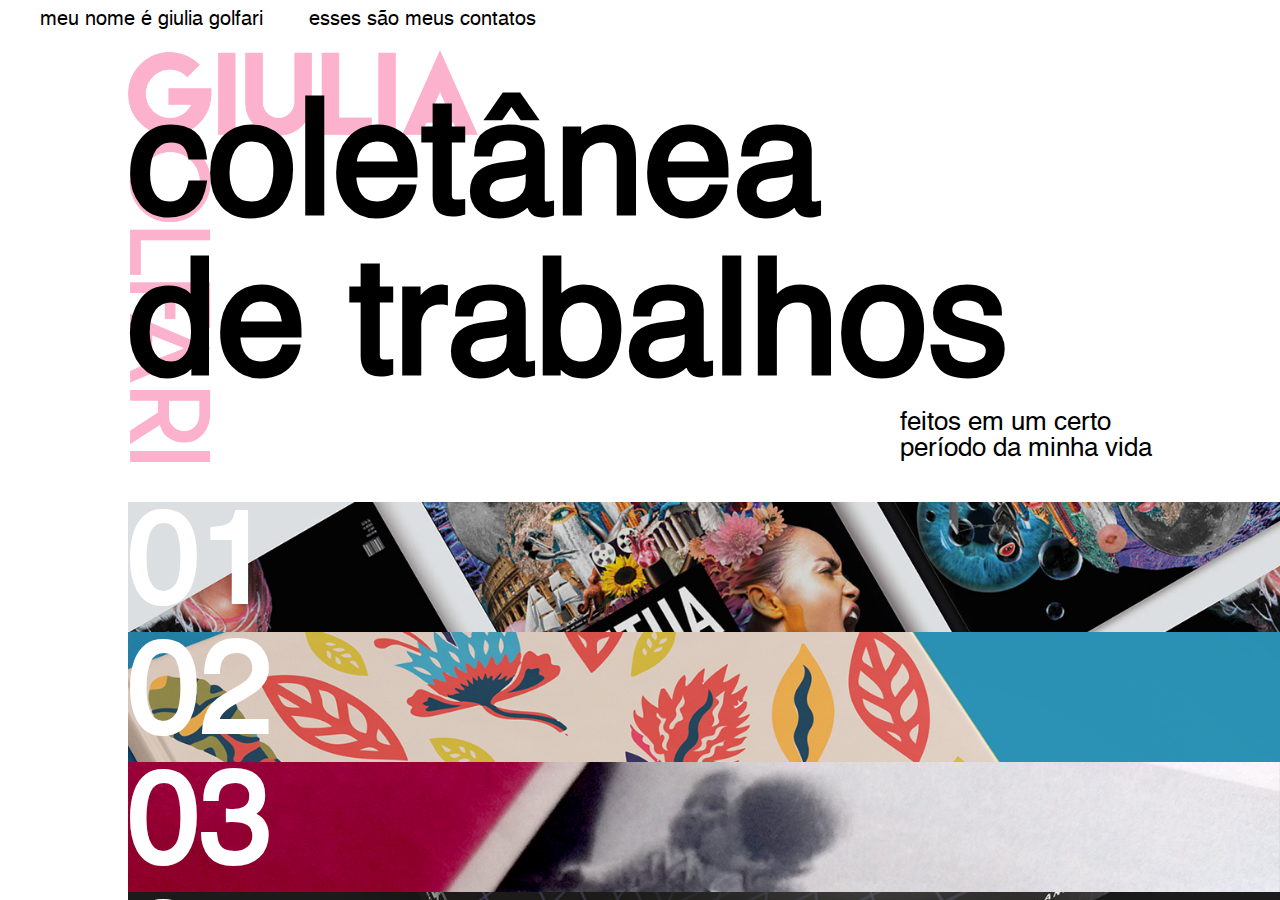
<file: index.html>
<!DOCTYPE html>
<html>
	<head>
		<meta charset="UTF-8">
		<meta name="viewport" content="width=device-width, initial-scale=1">
		<title>Giulia Golfari</title>
		<link rel="stylesheet" type="text/css" href="./CSS/index.css">
		<link rel="icon" href="./Media/Images/Icon/icon.png">
		<script src="./JS/index.js"></script>
	</head>
	<body>
		<div id="menuBurger">
			
		</div>
		<div id="menuBar">
			<div id="menuBarHolder">
				<span class="menuBarName" id="menuBarName"><span class="hideInMobile">meu nome é </span>giulia golfari</span>
				<span class="menuBarContact" id="menuBarContact"><span class="hideInMobile">esses são </span>meus contatos</span>
			</div>
		</div>
		<div id="main">
			<div id="leftBar">
				<div id="leftBarHolder">
					<div id="coletaneaHolder">
						<span class="coletaneaText">coletânea</span>
						<br>
						<span class="coletaneaText">de trabalhos</span>
					</div>
					<div id="underHolder">
						<span class="underText">
							feitos em um certo
							<br>
							período da minha vida
						</span>
					</div>
				</div>
			</div>
				<div id="projectName">
					<span class="projectName" id="projectNameText"></span>
				</div>
			<div id="rightBar">
				<div id="menu">
					<div id="menu01" class="normalItem">
						<span class="menu01" class="menuItem">01</span>
					</div>
					<div id="menu02" class="normalItem">
						<span class="menu02" class="menuItem">02</span>
					</div>
					<div id="menu03" class="normalItem">
						<span class="menu03" class="menuItem">03</span>
					</div>
					<div id="menu04" class="normalItem">
						<span class="menu04" class="menuItem">04</span>
					</div>
					<div id="menu05" class="normalItem">
						<span class="menu05" class="menuItem">05</span>
					</div>
					<div id="menu06" class="normalItem">
						<span class="menu06" class="menuItem">06</span>
					</div>
					<div id="menu07" class="normalItem">
						<span class="menu07" class="menuItem">07</span>
					</div>
					<div id="menu08" class="normalItem">
						<span class="menu08" class="menuItem">08</span>
					</div>
					<div id="menu09" class="normalItem">
						<span class="menu09" class="menuItem">09</span>
					</div>
					<div id="menu10" class="normalItem">
						<span class="menu10" class="menuItem">10</span>
					</div>
				</div>
			</div>
		</div>
	</body>
</html>
</file>
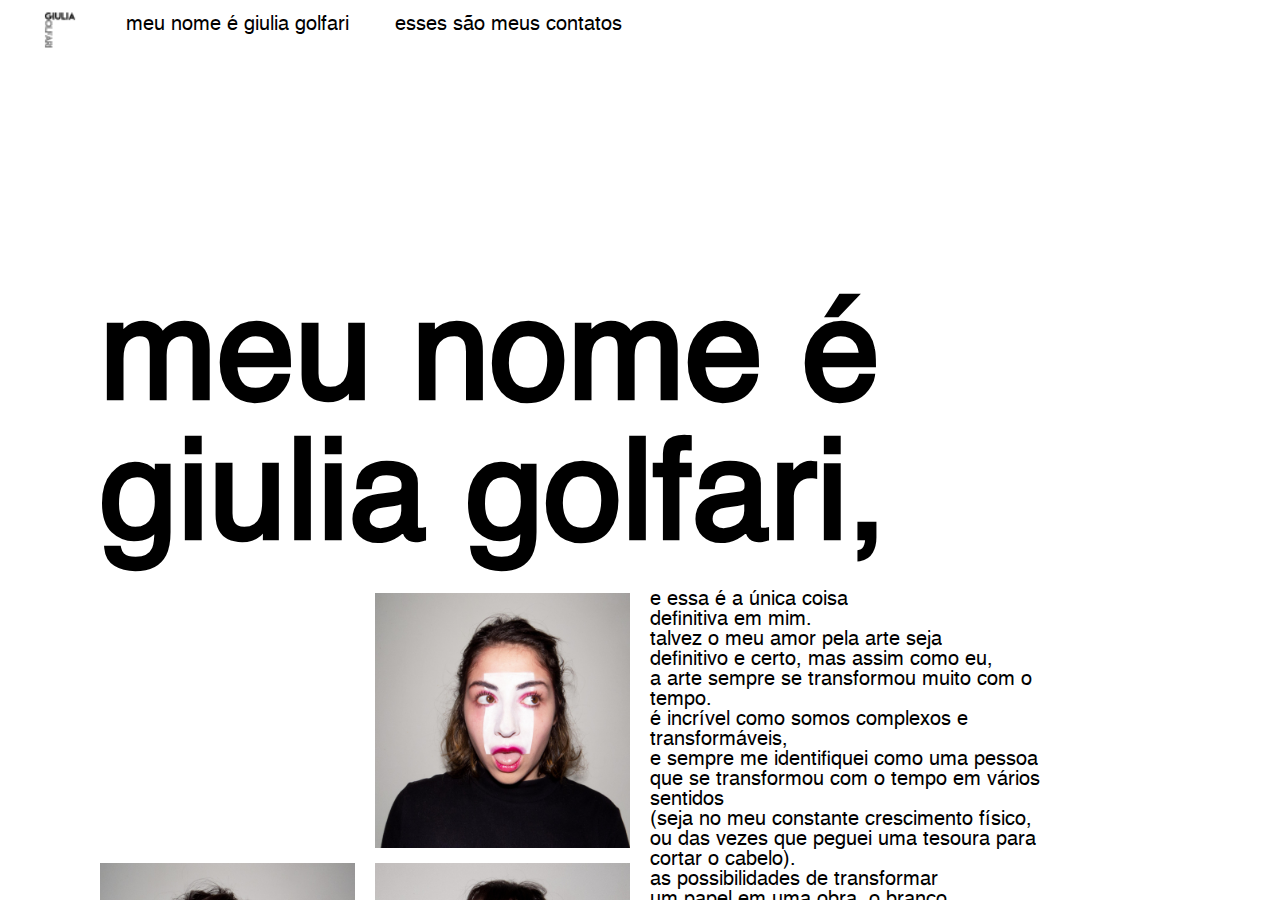
<file: Pages/about.html>
<!DOCTYPE html>
<html>
	<head>
		<meta charset="UTF-8">
		<meta name="viewport" content="width=device-width, initial-scale=1">
		<title>Giulia Golfari</title>
		<link rel="stylesheet" type="text/css" href=".././CSS/about.css">
		<link rel="icon" href=".././Media/Images/Icon/icon.png">
		<script src="../JS/about.js"></script>
		<script src="../JS/modules/menuBar.js"></script>
	</head>
	<body>
		<div id="menuBurger">
			
		</div>
		<div id="menuBar">
			<div id="menuBarHolder">
				<img src="../Media/Images/Home/Home.png" alt="home" class="menuBarHome" id="menuBarHome">
				<span class="menuBarName" id="menuBarName"><span class="hideInMobile">meu nome é </span>giulia golfari</span>
				<span class="menuBarContact" id="menuBarContact"><span class="hideInMobile">esses são </span>meus contatos</span>
			</div>
		</div>
		<div id="main">
			<div id="name">
				<div id="nameContainer">
					<span class="name">
						<b>
							meu nome é
							<br>
							giulia golfari,
						</b>
					</span>
				</div>
			</div>
			<div id="bottomCoiso">
				<div id="left">
					<div id="firstImage">
						<div id="img1">

						</div>
					</div>
					<div id="img2">

					</div>
					<div id="img3">

					</div>
					<div id="img4">

					</div>
					<div id="img5">

					</div>
				</div>
				<div id="right">
					<div id="rightText">
						<span class="rightText">
								e essa é a única coisa
								<br>
								definitiva em mim.
								<br>
								talvez o meu amor pela arte seja 
								<br>
								definitivo e certo, mas assim como eu, 
								<br>
								a arte sempre se transformou muito com o tempo. 
								<br>
								é incrível como somos complexos e transformáveis, 
								<br>
								e sempre me identifiquei como uma pessoa 
								<br>
								que se transformou com o tempo em vários sentidos 
								<br>
								(seja no meu constante crescimento físico, 
								<br>
								ou das vezes que peguei uma tesoura para cortar o cabelo).
								<br>
								as possibilidades de transformar 
								<br>
								um papel em uma obra, o branco 
								<br>
								no preto e uma ideia em um produto, 
								<br>
								foi o que me fez me apaixonar pelo design. 
								<br>
								mudar e transformar sempre foram muito presentes em mim.
								<br>
								sendo uma coletânea de trabalhos feitos 
								<br>
								em um certo período da minha vida, 
								<br>
								este portfólio traz um pouquinho das sensações, 
								<br>
								processos e ideias que geraram a singularidade 
								<br>
								de cada projeto.
								<br>
								seja bem-vindx: na minha cabeça doida e criativa; 
								<br>
								em alguns de meus projetos favoritos e em uma pequena 
								<br>
								e importante parte dos meus trabalhos!
								<br>
						</span>
					</div>
					<div id="rightBottom">
						<div id="img6">

						</div>
						<div id="social">
							<div id="behance">

							</div>
							<div id="linkedin">

							</div>
							<div id="facebook">

							</div>
						</div>
					</div>
				</div>
			</div>
		</div>
	</body>
</html>
</file>
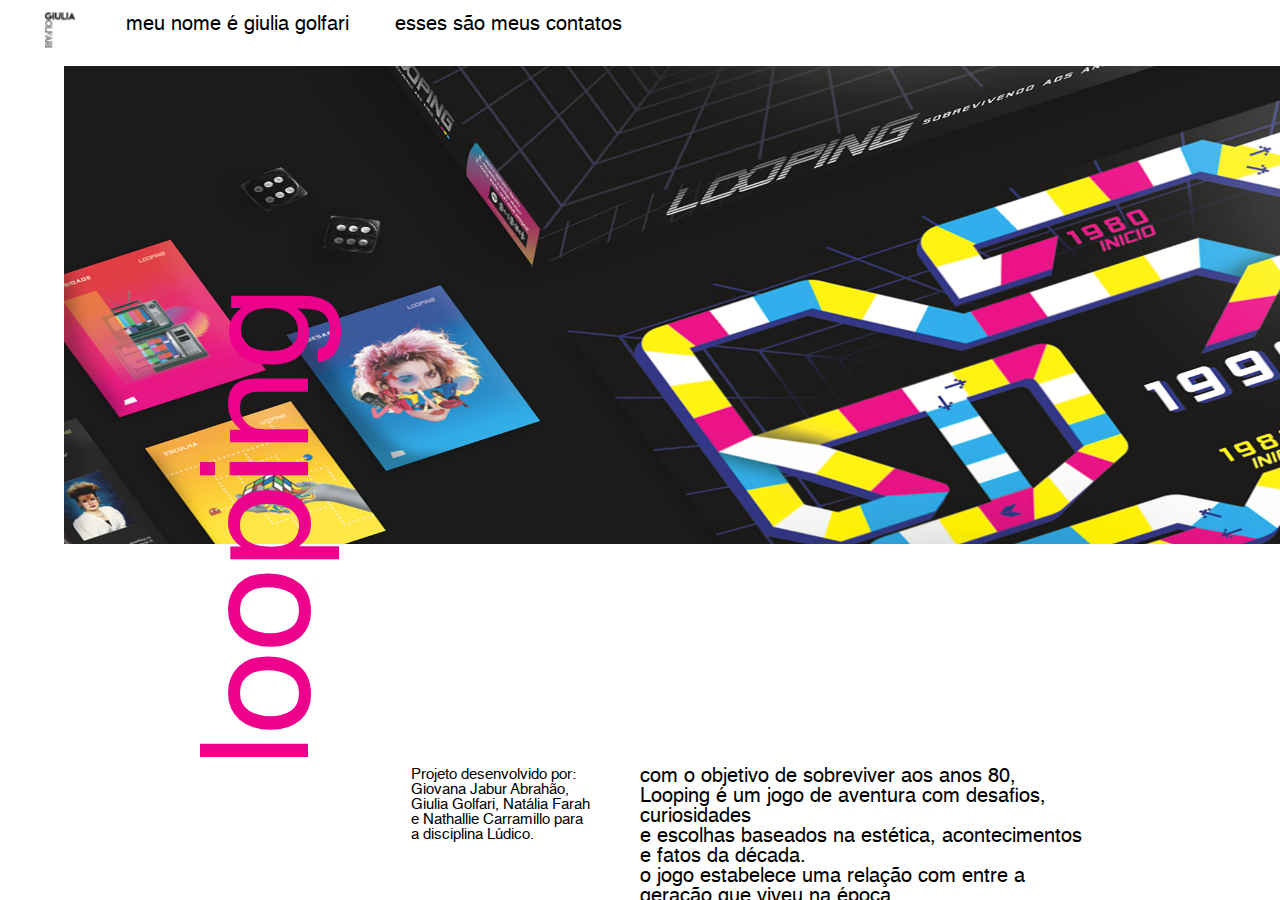
<file: Pages/Looping.html>
<!DOCTYPE html>
<html>
	<head>
		<meta charset="UTF-8">
		<meta name="viewport" content="width=device-width, initial-scale=1">
		<title>Giulia Golfari</title>
		<link rel="stylesheet" type="text/css" href="../CSS/looping.css">
		<link rel="icon" href="../Media/Images/Icon/icon.png">
		<script src="../JS/looping.js"></script>
		<script src="../JS/modules/menuBar.js"></script>
	</head>
	<body>
		<div id="menuBurger">
			
		</div>
		<div id="menuBar">
			<div id="menuBarHolder">
				<img src="../Media/Images/Home/Home.png" alt="home" class="menuBarHome" id="menuBarHome">
				<span class="menuBarName" id="menuBarName"><span class="hideInMobile">meu nome é </span>giulia golfari</span>
				<span class="menuBarContact" id="menuBarContact"><span class="hideInMobile">esses são </span>meus contatos</span>
			</div>
		</div>
		<div id="main">
			<div id="banner">
				<img id="bannerImg" alt="banner image" src="../Media/Images/Photos/04Looping/Galeria/Galeria1.png">
			</div>
			<div id="bottom">
				<div id="left">
					<div id="projectName">
						<span class="projectName">
							looping
						</span>
					</div>
					<div id="miniText">
						<span class="miniText">
							Projeto desenvolvido por: Giovana Jabur Abrahão,   
							<br>
							Giulia Golfari, Natália Farah  
							<br>
							e Nathallie Carramillo para  
							<br>
							a disciplina Lúdico.
						</span>
					</div>
				</div>
				<div id="bigText">
					<span class="bigText">
						com o objetivo de sobreviver aos anos 80,   
						<br>
						Looping é um jogo de aventura com desafios, curiosidades   
						<br>
						e escolhas baseados na estética, acontecimentos e fatos da década.   
						<br>
						o jogo estabelece uma relação com entre a geração que viveu na época,  
						<br>
						com a geração atual que consome a cultura dos anos 80.   
						<br>
						brincando com as ideias de viagem no tempo,   
						<br>
						nostalgia e tecnologia o jogo acontece em um tabuleiro que
						deu muito trabalho para ser feito, e cartas que também deram muito trabalho.   
						<br>
						um diferencial: com uma playlist temática da época, o jogo fica ainda mais divertido   
						<br>
						ao ler o código do Spotify e deparar-se com Madonna,   
						<br>
						Michael Jackson e Chitãozinho e Xororó (sim, Evidências é dos anos 80).   
						<br>
						após muitos sábados cortando e colando cartas e muitas horas de impressão 3D,   
						<br>
						Looping teve um resultado eletrizante e supimpa!
					</span>
				</div>
				<div id="rightImageHolder">
					<img src="../Media/Images/Photos/04Looping/Foto4.png" id="rightImage">
					<div id="leftMiniImage" class="marginTop100">
						<div id="img1" class="squareImgage">
							<img id="img1Img" alt="image 1" class="fitImage" src="../Media/Images/Photos/04Looping/Foto3.jpg">
						</div>
						<div id="img3" class="squareImgage"></div>
					</div>
					<div id="rightMiniImage" class="marginTop100">
						<div id="img2" class="squareImgage">
							<img id="img2Img" alt="image 2" class="fitImage" src="../Media/Images/Photos/04Looping/Foto5.png">
						</div>
						<div id="img4" class="squareImgage">
							<img id="img4Img" alt="image 4" class="fitImage" src="../Media/Images/Photos/04Looping/Foto2.jpg">
						</div>
					</div>
				</div>
				<div id="images">
					<div id="leftMiniImage">
						<div id="img1" class="squareImgage">
							<img id="img1Img" alt="image 1" class="fitImage" src="../Media/Images/Photos/04Looping/GIF2.gif">
						</div>
						<div id="img3" class="squareImgage">
							<img id="img3Img" alt="image 3" class="fitImage" src="../Media/Images/Photos/04Looping/Foto7.png">
						</div>
					</div>
					<div id="rightMiniImage">
						<div id="img2" class="squareImgage">
							<img id="img2Img" alt="image 2" class="fitImage" src="../Media/Images/Photos/04Looping/GIF1.gif">
						</div>
						<div id="img4" class="squareImgage">
							<img id="img4Img" alt="image 4" class="fitImage" src="../Media/Images/Photos/04Looping/Galeria/Galeria2.png">
						</div>
					</div>
					<div id="coisado"  class="marginTop100">
						<span class="bigText">
							você e seus amigos viajaram no tempo,  
							<br>
							mas algo deu errado. vocês voltaram para os anos 80,   
							<br>
							e para que retornem ao seu ano atual,   
							<br>
							devem passar pela década de 80 com desafios,   
							<br>
							curiosidades e escolhas.
						</span>
					</div>
				</div>
			</div>
		</div>
	</body>
</html>
</file>
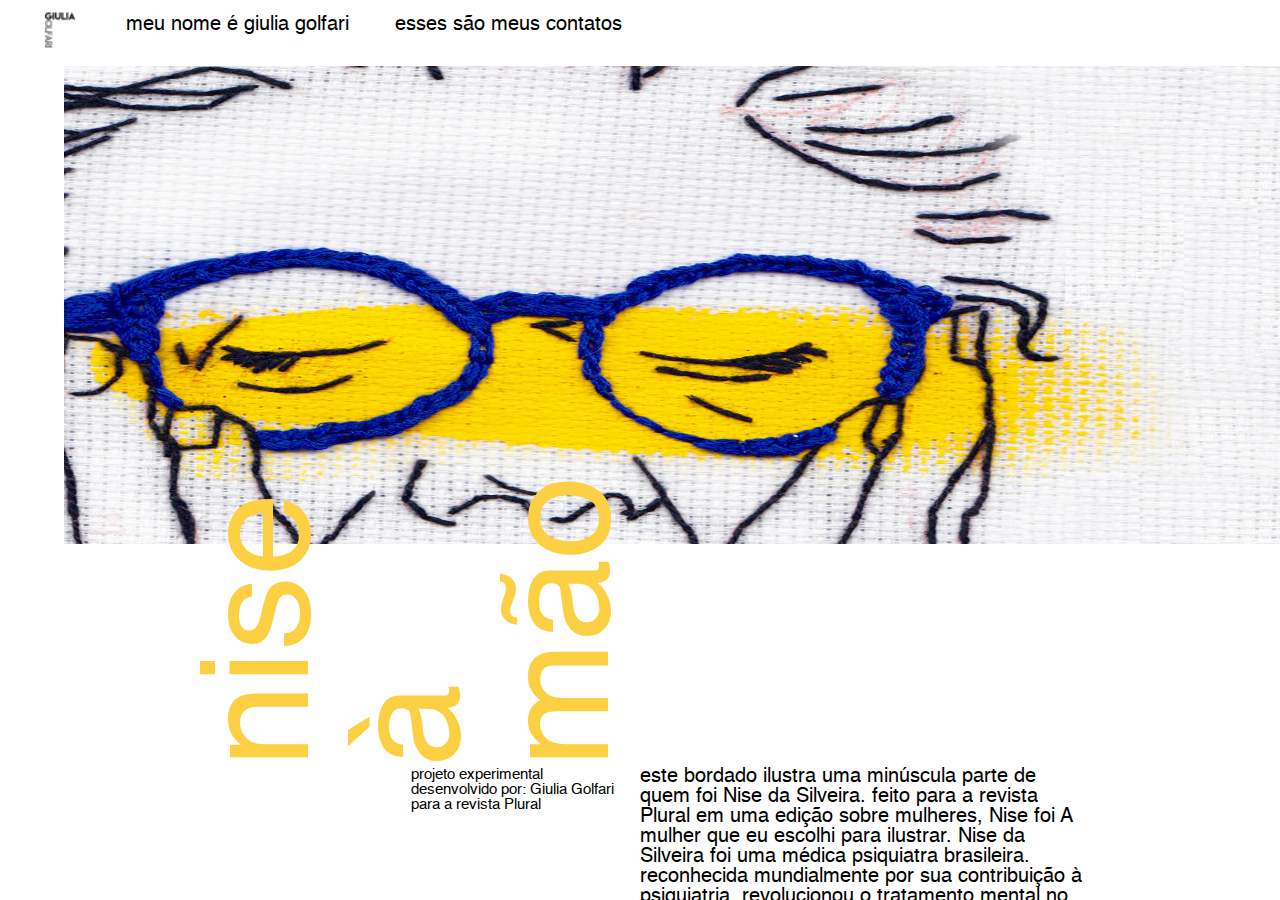
<file: Pages/Nise.html>
<!DOCTYPE html>
<html>
	<head>
		<meta charset="UTF-8">
		<meta name="viewport" content="width=device-width, initial-scale=1">
		<title>Giulia Golfari</title>
		<link rel="stylesheet" type="text/css" href="../CSS/nise.css">
		<link rel="icon" href="../Media/Images/Icon/icon.png">
		<script src="../JS/nise.js"></script>
		<script src="../JS/modules/menuBar.js"></script>
	</head>
	<body>
		<div id="menuBurger">
			
		</div>
		<div id="menuBar">
			<div id="menuBarHolder">
				<img src="../Media/Images/Home/Home.png" alt="home" class="menuBarHome" id="menuBarHome">
				<span class="menuBarName" id="menuBarName"><span class="hideInMobile">meu nome é </span>giulia golfari</span>
				<span class="menuBarContact" id="menuBarContact"><span class="hideInMobile">esses são </span>meus contatos</span>
			</div>
		</div>
		<div id="main">
			<div id="banner">
				<img id="bannerImg" alt="banner image" src="../Media/Images/Photos/09Nise/Galeria/Galeria.jpg">
			</div>
			<div id="bottom">
				<div id="left">
					<div id="projectName">
						<span class="projectName">
							nise à mão
						</span>
					</div>
					<div id="miniText">
						<span class="miniText">
							projeto experimental desenvolvido por: Giulia Golfari para a revista Plural
						</span>
					</div>
				</div>
				<div id="bigText">
					<span class="bigText">
						este bordado ilustra uma minúscula parte de quem foi Nise da Silveira. feito para a
						revista Plural em uma edição sobre mulheres, Nise foi A mulher que eu escolhi para
						ilustrar. Nise da Silveira foi uma médica psiquiatra brasileira. reconhecida
						mundialmente por sua contribuição à psiquiatria, revolucionou o tratamento mental
						no Brasil. Com detalhe em amarelo e azul, é destacado os olhos de Nise. feito com
						muito amor e carinho, hoje a psiquiatra ilustra a revista de forma única.
					</span>
				</div>
				<div id="rightImageHolder">
					<img src="../Media/Images/Photos/09Nise/Foto5.png" id="rightImage">
					<div id="leftMiniImage" class="marginTop100">
						<div id="img1" class="squareImgage">
							<img id="img1Img" alt="image 1" class="fitImage" src="../Media/Images/Photos/09Nise/Foto1.jpg">
						</div>
						<div id="img3" class="squareImgage"></div>
					</div>
					<div id="rightMiniImage" class="marginTop100">
						<div id="img2" class="squareImgage">
							<img id="img2Img" alt="image 2" class="fitImage" src="../Media/Images/Photos/09Nise/Foto2.jpg">
						</div>
						<div id="img4" class="squareImgage">
							<img id="img4Img" alt="image 4" class="fitImage" src="../Media/Images/Photos/09Nise/Foto7.jpg">
						</div>
					</div>
				</div>
				<div id="images">
					<div id="leftMiniImage">
						<div id="img1" class="squareImgage">
							<img id="img1Img" alt="image 1" class="fitImage" src="../Media/Images/Photos/09Nise/Foto3.jpg">
						</div>
						<div id="img3" class="squareImgage">
							<img id="img3Img" alt="image 3" class="fitImage" src="../Media/Images/Photos/09Nise/Foto4.png">
						</div>
					</div>
					<div id="rightMiniImage">
						<div id="img2" class="squareImgage">
							<img id="img2Img" alt="image 2" class="fitImage" src="../Media/Images/Photos/09Nise/Foto6.jpg">
						</div>
						<div id="img4" class="squareImgage"></div>
					</div>
					<div id="coisado"  class="marginTop100">
						<span class="bigText">
							
						</span>
					</div>
				</div>
			</div>
		</div>
	</body>
</html>
</file>
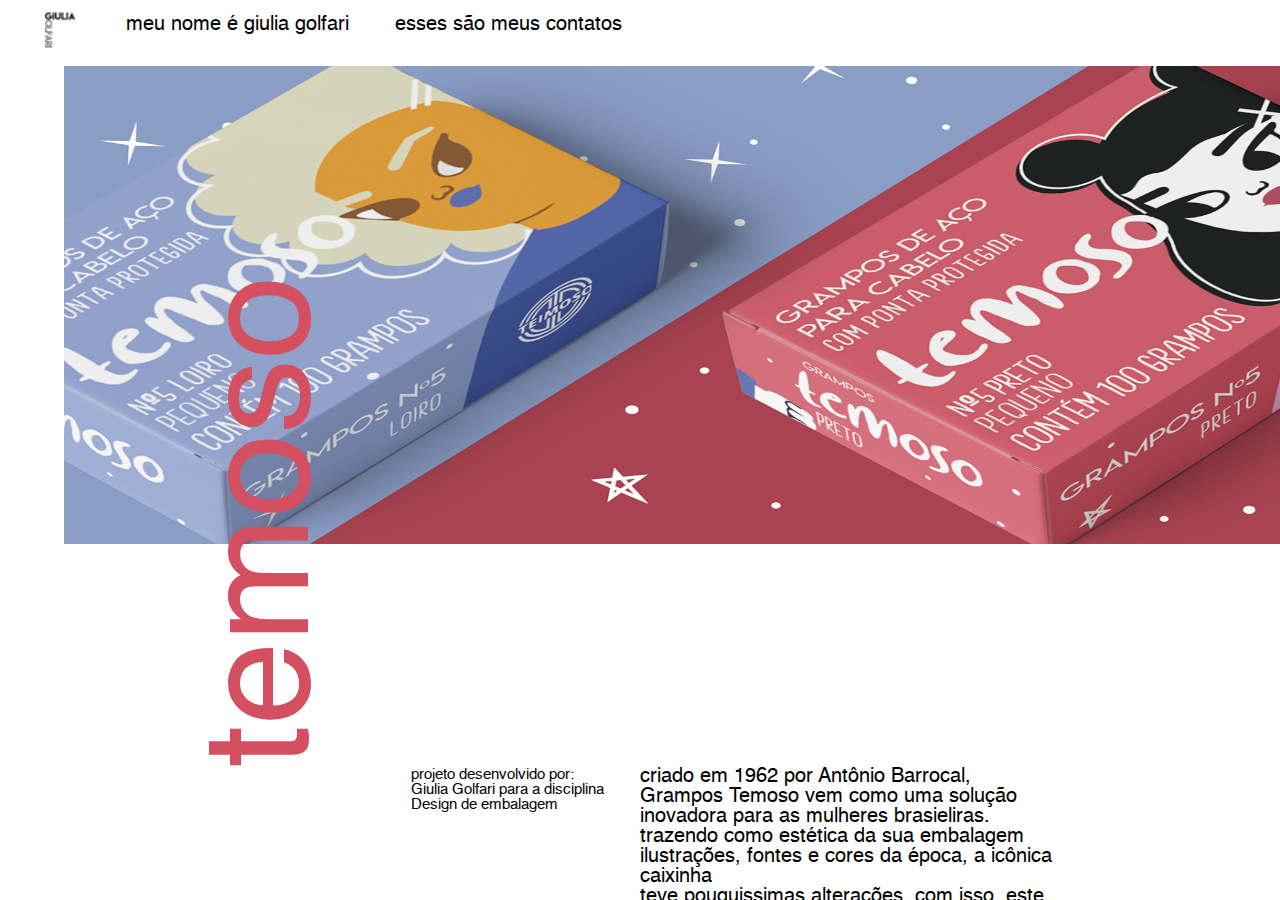
<file: Pages/Temoso.html>
<!DOCTYPE html>
<html>
	<head>
		<meta charset="UTF-8">
		<meta name="viewport" content="width=device-width, initial-scale=1">
		<title>Giulia Golfari</title>
		<link rel="stylesheet" type="text/css" href="../CSS/temoso.css">
		<link rel="icon" href="../Media/Images/Icon/icon.png">
		<script src="../JS/temoso.js"></script>
		<script src="../JS/modules/menuBar.js"></script>
	</head>
	<body>
		<div id="menuBurger">
			
		</div>
		<div id="menuBar">
			<div id="menuBarHolder">
				<img src="../Media/Images/Home/Home.png" alt="home" class="menuBarHome" id="menuBarHome">
				<span class="menuBarName" id="menuBarName"><span class="hideInMobile">meu nome é </span>giulia golfari</span>
				<span class="menuBarContact" id="menuBarContact"><span class="hideInMobile">esses são </span>meus contatos</span>
			</div>
		</div>
		<div id="main">
			<div id="banner">
				<img id="bannerImg" alt="banner image" src="../Media/Images/Photos/08Temoso/Galeria/Galeria.png">
			</div>
			<div id="bottom">
				<div id="left">
					<div id="projectName">
						<span class="projectName">
							temoso
						</span>
					</div>
					<div id="miniText">
						<span class="miniText">
							projeto desenvolvido por:    
							<br>
							Giulia Golfari para a disciplina    
							<br>
							Design de embalagem
						</span>
					</div>
				</div>
				<div id="bigText">
					<span class="bigText">
						criado em 1962 por Antônio Barrocal,    
						<br>
						Grampos Temoso vem como uma solução
						inovadora para as mulheres brasieliras.    
						<br>
						trazendo como estética da sua embalagem   
						<br>
						ilustrações, fontes e cores da época, a icônica caixinha    
						<br>
						teve pouquissimas alterações. com isso, este projeto    
						<br>
						foi o re-design da embalagem dos grampos, adequando-se a uma mulher que é independente,    
						<br>
						moderna e empoderada. com ilustrações vetoriais com cores    
						<br>
						que não deixassem de trazer a nostalgia da caixinha
						(mas deram muito trabalho na impressão), o re-design partiu de um contexto atual,
						onde o papel do feminino é cada vez mais relevante nas    
						<br>
						instituições e lideranças pela força do movimento feminista.    
						<br>
						a percepção e valorização da voz e ação
						feminina no mercado vem crescendo,    
						<br>
						e por isso a nova proposta de re-design da
						Grampos Temoso, se adequaria a mulher de hoje.
					</span>
				</div>
				<div id="rightImageHolder">
					<img src="../Media/Images/Photos/08Temoso/GIF1.gif" id="rightImage">
					<div id="leftMiniImage" class="marginTop100">
						<div id="img1" class="squareImgage">
							<img id="img1Img" alt="image 1" class="fitImage" src="../Media/Images/Photos/08Temoso/Foto5.jpg">
						</div>
						<div id="img3" class="squareImgage">
							<img id="img3Img" alt="image 3" class="fitImage" src="../Media/Images/Photos/08Temoso/Foto7.jpg">
						</div>
					</div>
					<div id="rightMiniImage" class="marginTop100">
						<div id="img2" class="squareImgage">
							<img id="img2Img" alt="image 2" class="fitImage" src="../Media/Images/Photos/08Temoso/Foto8.jpg">
						</div>
						<div id="img4" class="squareImgage">
							<img id="img4Img" alt="image 4" class="fitImage" src="../Media/Images/Photos/08Temoso/Foto6.jpg">
						</div>
					</div>
				</div>
				<div id="images">
					<div id="leftMiniImage">
						<div id="img1" class="squareImgage">
							<img id="img1Img" alt="image 1" class="fitImage" src="../Media/Images/Photos/08Temoso/Foto1.jpg">
						</div>
						<div id="img3" class="squareImgage">
							<img id="img3Img" alt="image 3" class="fitImage" src="../Media/Images/Photos/08Temoso/Foto4.jpg">
						</div>
					</div>
					<div id="rightMiniImage">
						<div id="img2" class="squareImgage">
							<img id="img2Img" alt="image 2" class="fitImage" src="../Media/Images/Photos/08Temoso/Foto2.jpg">
						</div>
						<div id="img4" class="squareImgage">
							<img id="img4Img" alt="image 4" class="fitImage" src="../Media/Images/Photos/08Temoso/Foto3.jpg">
						</div>
					</div>
					<div id="coisado"  class="marginTop100">
						<span class="bigText">
							o papel do feminino é cada vez mais relevante    
							<br>
							nas instituições e lideranças pela força do movimento feminista.    
							<br>
							a percepção e valorização da voz e ação feminina no mercado vem crescendo,    
							<br>
							e por isso a nova proposta de redesign da Grampos Temoso, se adequaria a mulher de hoje. 

						</span>
					</div>
				</div>
			</div>
		</div>
	</body>
</html>
</file>
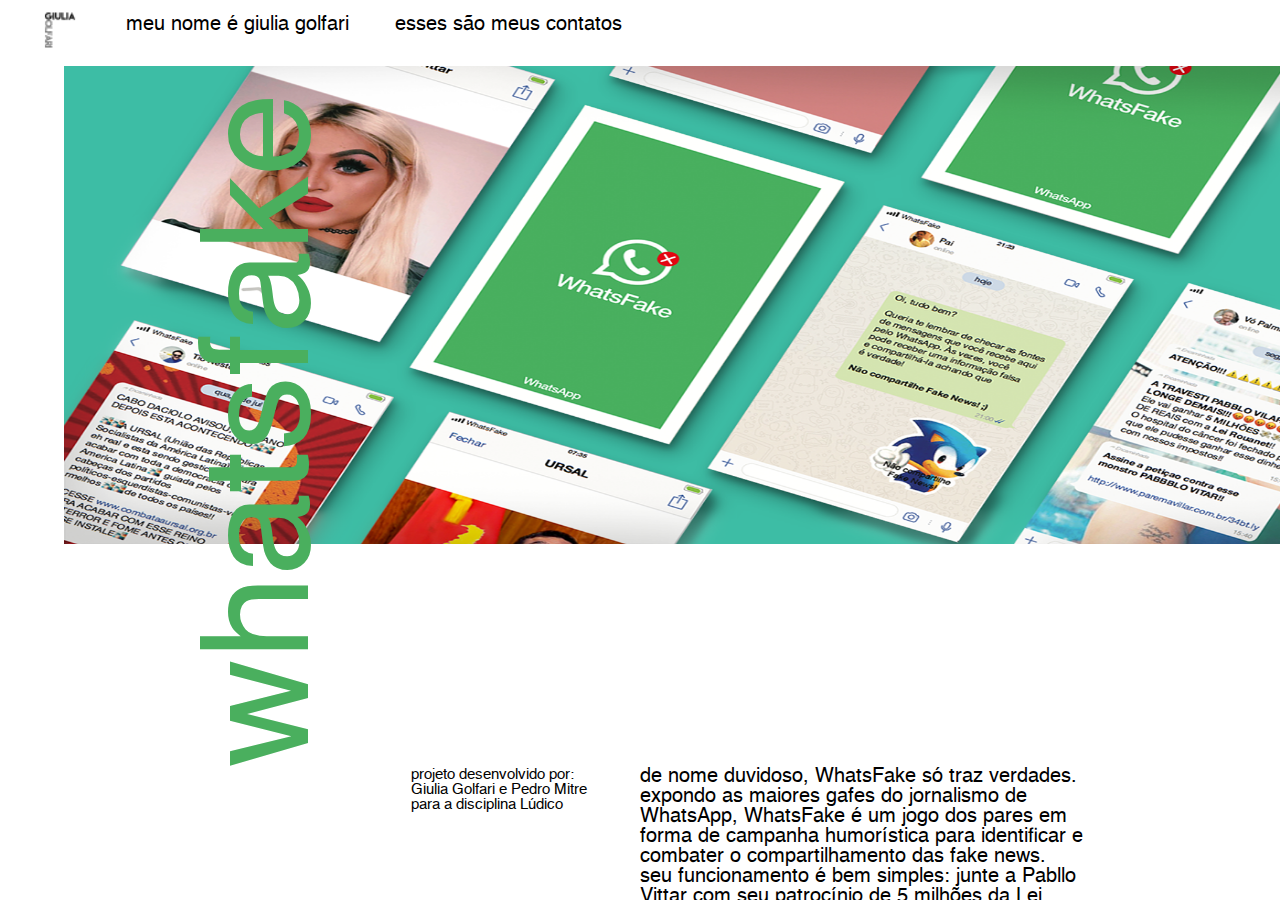
<file: Pages/WhatsFake.html>
<!DOCTYPE html>
<html>
	<head>
		<meta charset="UTF-8">
		<meta name="viewport" content="width=device-width, initial-scale=1">
		<title>Giulia Golfari</title>
		<link rel="stylesheet" type="text/css" href="../CSS/whatsfake.css">
		<link rel="icon" href="../Media/Images/Icon/icon.png">
		<script src="../JS/whatsfake.js"></script>
		<script src="../JS/modules/menuBar.js"></script>
	</head>
	<body>
		<div id="menuBurger">
			
		</div>
		<div id="menuBar">
			<div id="menuBarHolder">
				<img src="../Media/Images/Home/Home.png" alt="home" class="menuBarHome" id="menuBarHome">
				<span class="menuBarName" id="menuBarName"><span class="hideInMobile">meu nome é </span>giulia golfari</span>
				<span class="menuBarContact" id="menuBarContact"><span class="hideInMobile">esses são </span>meus contatos</span>
			</div>
		</div>
		<div id="main">
			<div id="banner">
				<img id="bannerImg" alt="banner image" src="../Media/Images/Photos/05Whatsfake/Galeria/Galeria.png">
			</div>
			<div id="bottom">
				<div id="left">
					<div id="projectName">
						<span class="projectName">
							whatsfake
						</span>
					</div>
					<div id="miniText">
						<span class="miniText">
							projeto desenvolvido por:     
							<br>
							Giulia Golfari e Pedro Mitre     
							<br>
							para a disciplina Lúdico
						</span>
					</div>
				</div>
				<div id="bigText">
					<span class="bigText">
						de nome duvidoso, WhatsFake só traz verdades. expondo as maiores gafes do
						jornalismo de WhatsApp, WhatsFake é um jogo dos pares em forma de campanha
						humorística para identificar e combater o compartilhamento das fake news.     
						<br>
						seu funcionamento é bem simples: junte a Pabllo Vittar com seu patrocínio de 5 milhões
						da Lei Rouanet ou Michel Temer com sua fome de beber sangue.
					</span>
				</div>
				<div id="rightImageHolder">
					<img src="../Media/Images/Photos/05Whatsfake/GIF1.gif" id="rightImage">
					<div id="leftMiniImage" class="marginTop100">
						<div id="img1" class="squareImgage">
							<img id="img1Img" alt="image 1" class="fitImage" src="../Media/Images/Photos/05Whatsfake/Foto1.jpg">
						</div>
						<div id="img3" class="squareImgage">
							<img id="img3Img" alt="image 3" class="fitImage" src="../Media/Images/Photos/05Whatsfake/Foto5.png">
						</div>
					</div>
					<div id="rightMiniImage" class="marginTop100">
						<div id="img2" class="squareImgage">
							<img id="img2Img" alt="image 2" class="fitImage" src="../Media/Images/Photos/05Whatsfake/Foto4.jpg">
						</div>
						<div id="img4" class="squareImgage"></div>
					</div>
				</div>
				<div id="images">
					<div id="leftMiniImage">
						<div id="img1" class="squareImgage">
							<img id="img1Img" alt="image 1" class="fitImage" src="../Media/Images/Photos/05Whatsfake/Foto2.jpg">
						</div>
						<div id="img3" class="squareImgage">
							<img id="img3Img" alt="image 3" class="fitImage" src="../Media/Images/Photos/05Whatsfake/Foto3.jpg">
						</div>
					</div>
					<div id="rightMiniImage">
						<div id="img2" class="squareImgage">
							<img id="img2Img" alt="image 2" class="fitImage" src="../Media/Images/Photos/05Whatsfake/Foto6.png">
						</div>
						<div id="img4" class="squareImgage"></div>
					</div>
					<div id="coisado"  class="marginTop100">
						<span class="bigText">
							desde a falta de limites de Pabllo Vittar à imortalidade do vampiro Temer, WhatsFake reune as maiores gafes e fake news compartilhadas no WhatsApp no Brasil.
						</span>
					</div>
				</div>
			</div>
		</div>
	</body>
</html>
</file>
<file: CSS/index.css>
@import url("./Helvetica.css");
@import url("./topBar.css");
@import url("./All.css");
#main{
	position: absolute;
	top: 50px;
	left: 0;
	right: 0;
	bottom: 0;
	overflow-x: hidden;
}
@media only screen and (min-width: 1400px){
	#leftBar{
		position: absolute;
		left: 0;
		right: 200px;
		top: 50px;
		bottom: 0px;
	}
	#leftBarHolder{
		position: absolute;
		left: 100px;
		top: 100px;
		bottom: 200px;
		background-image: url("../Media/Images/Background/Home/Logo_Pessoal.png");
		background-size: contain;
		background-repeat: no-repeat;
	}
	#coletaneaHolder{
		position: relative;
		left: 0;
		margin-top: 150px;
	}
	#underHolder{
		position: relative;
		right: 0;
		margin-top: 20px;
	}
	.coletaneaText{
		font-weight: bolder;
		font-size: 160px;
		text-align: left;
	}
	.underText{
		position: absolute;
		text-align: left;
		right: 0;
		font-size: 26px;
	}

	#projectName{
		position: absolute;
		right: 320px;
		top: 31px;
		font-size: 50px;
		font-weight: bolder;
		transform: rotate(270deg);
		transform-origin: right bottom 0;
	}

	#rightBar{
		position: absolute;
		right: 10px;
		top: 50px;
		bottom: 31px;
		width: 300px;
	}
	#menu{
		position: absolute;
		right: 0;
		top: 0;
		bottom: 0;
		font-size: 130px;
		overflow-y: scroll;
		/*font-size: 72px;*/
		font-weight: bolder;
		text-align: right;
		width: 100%;
	}
	#menu a{
		text-decoration: none;
		color: #000;
	}
	::-webkit-scrollbar{
		width: 0;
	}

	.selected{
		visibility: visible;
	}

	.selectedItem{
		background: #FF0;
		width: 200px;
		text-align: left;
	}
	.menuItem{
		background: #FFF;
	}

	#menu01:hover,#menu02:hover,#menu03:hover,#menu04:hover,#menu05:hover,#menu06:hover,#menu07:hover,#menu08:hover,#menu09:hover,#menu10:hover{
		background: #FCB1CC;
		/*color: #FFF;*/
		width: 300px;
		text-align: left;
		cursor: pointer;
		background-size: 100% auto;
		background-repeat: no-repeat;
		color: #FFF;
	}
	#menu01:hover{
		background-image: url("../Media/Images/Home/ProjectsIcons/aTUA.png");
	}
	#menu02:hover{
		background-image: url("../Media/Images/Home/ProjectsIcons/coletaneaafricanos.png");
	}
	#menu03:hover{
		background-image: url("../Media/Images/Home/ProjectsIcons/album.png");
	}
	#menu04:hover{
		background-image: url("../Media/Images/Home/ProjectsIcons/looping.png");
	}
	#menu05:hover{
		background-image: url("../Media/Images/Home/ProjectsIcons/whatsfake.png");
	}
	#menu06:hover{
		background-image: url("../Media/Images/Home/ProjectsIcons/seashelleyes.png");
	}
	#menu07:hover{
		background-image: url("../Media/Images/Home/ProjectsIcons/submarine.png");
	}
	#menu08:hover{
		background-image: url("../Media/Images/Home/ProjectsIcons/temoso.png");
	}
	#menu09:hover{
		background-image: url("../Media/Images/Home/ProjectsIcons/nise.png");
	}
	#menu10:hover{
		background-image: url("../Media/Images/Home/ProjectsIcons/quadrinho.png");
	}
}
@media only screen and (max-width: 1399px){
	#leftBar{
		float: left;
		width: 100%;
		clear: both;
	}
	#leftBarHolder{
		float: left;
		width: 80%;
		margin-left: 10%;
		margin-right: 10%;
		background-image: url("../Media/Images/Background/Home/Logo_Pessoal.png");
		background-size: contain;
		background-repeat: no-repeat;
		clear: both;
	}
	#coletaneaHolder{
		margin-top: 40px;
		float: left;
		clear: both;
	}
	#underHolder{
		float: right;
		clear: both;
	}
	.coletaneaText{
		font-weight: bolder;
		font-size: 160px;
		text-align: left;
	}
	.underText{
		text-align: left;
		font-size: 26px;
	}

	#projectName{
		display: none;
	}

	#rightBar{
		width: 100%;
		float: right;
		margin-top: 40px;
		clear: both;
	}
	#menu{
		float: right;
		width: 90%;
		margin-left: 10%;
		font-size: 130px;
		overflow-y: scroll;
		font-weight: bolder;
		text-align: right;
	}
	#menu a{
		text-decoration: none;
		color: #000;
	}
	::-webkit-scrollbar{
		width: 0;
	}

	.selected{
		visibility: visible;
	}

	.selectedItem{
		background: #FF0;
		width: 200px;
		text-align: left;
	}
	.menuItem{
		background: #FFF;
	}

	#menu01,#menu02,#menu03,#menu04,#menu05,#menu06,#menu07,#menu08,#menu09,#menu10{
		text-align: left;
		cursor: pointer;
		background-size: 100% auto;
		background-repeat: no-repeat;
		color: #FFF;
		width: 100%;
	}
	#menu01{
		background-image: url("../Media/Images/Home/ProjectsIcons/aTUA.png");
	}
	#menu02{
		background-image: url("../Media/Images/Home/ProjectsIcons/coletaneaafricanos.png");
	}
	#menu03{
		background-image: url("../Media/Images/Home/ProjectsIcons/album.png");
	}
	#menu04{
		background-image: url("../Media/Images/Home/ProjectsIcons/looping.png");
	}
	#menu05{
		background-image: url("../Media/Images/Home/ProjectsIcons/whatsfake.png");
	}
	#menu06{
		background-image: url("../Media/Images/Home/ProjectsIcons/seashelleyes.png");
	}
	#menu07{
		background-image: url("../Media/Images/Home/ProjectsIcons/submarine.png");
	}
	#menu08{
		background-image: url("../Media/Images/Home/ProjectsIcons/temoso.png");
	}
	#menu09{
		background-image: url("../Media/Images/Home/ProjectsIcons/nise.png");
	}
	#menu10{
		background-image: url("../Media/Images/Home/ProjectsIcons/quadrinho.png");
	}
}
@media only screen and (max-width: 780px){
	.coletaneaText{
		font-weight: bolder;
		font-size: 120px;
		text-align: left;
	}
}
@media only screen and (max-width: 585px){
	.coletaneaText{
		font-weight: bolder;
		font-size: 90px;
		text-align: left;
	}
}
@media only screen and (max-width: 438px){
	.coletaneaText{
		font-weight: bolder;
		font-size: 75px;
		text-align: left;
	}
}
@media only screen and (max-width: 366px){
	.coletaneaText{
		font-weight: bolder;
		font-size: 60px;
		text-align: left;
	}
}
</file>
<file: CSS/about.css>
@import url("./All.css");

#main{
    position: absolute;
    top: 40px;
    left: 0;
    right: 0;
    bottom: 0;
    overflow-x: hidden;
    font-size: 20px;
}
#name{
    position: relative;
    top: 250px;
    left: 0;
    right: 0;
}
#nameContainer{
    margin-left: 100px;
    font-size: 140px;
}
#bottomCoiso{
    position: relative;
    margin-top: 240px;
    margin-left: 0;
    margin-right: 0;
}
#left{
    margin-top: 30px;
    margin-left: 100px;
    float: left;
    width: calc(50% - 110px);
}
#right{
    margin-top: 30px;
    margin-right: 100px;
    float: right;
    width: calc(50% - 110px);
}
#rightText{
    margin-right: 100px;
}
#rightBottom{
    margin-top: 100px;
    width: 100%;
    clear: both;
    float: left;
}
#firstImage{
    float: right;
    width: 100%;
    padding-bottom: 0;
}
#img1, #img3, #img5{
    float: right;
    width: calc(50% - 10px);
    padding-bottom: calc(50% - 5px);
    margin-left: 5px;
    margin-bottom: 10px;
}
#img1{
    margin-top: 0;
}
#img2, #img4, #img6{
    float: left;
    width: calc(50% - 10px);
    padding-bottom: calc(50% - 5px);
    margin-right: 5px;
    margin-bottom: 10px;
    clear: both;
}
#img1, #img2, #img3, #img4, #img5, #img6{
    background-color: #FCB1CC;
}
#img6{
    margin-bottom: 0;
}
#bottomText{
    width: 100%;
    text-align: right;
    float: right;
    margin-top: 100px;
    margin-bottom: 100px;
}
#social{
    width: calc(50% - 10px);
    clear: both;
    float: left;
    margin-top: 40px;
}
#behance, #linkedin, #facebook{
    width: 40px;
    height: 40px;
    float: left;
    background-repeat: no-repeat;
    background-size: contain;
    margin-right: 20px;
}
#behance{
    background-image: url("../Media/Images/Icon/behance_icon.png");
    background-position: left bottom;
}
#linkedin{
    background-image: url("../Media/Images/Icon/linkedin_icon.png");
}
#facebook{
    background-image: url("../Media/Images/Icon/facebook_icon.png");
}
#behance:hover, #linkedin:hover, #facebook:hover{
    cursor: pointer;
}
</file>
<file: CSS/looping.css>
@import url("./All.css");
@import url("./projectsBasics.css");
.projectName{
	color: #EC008C;
}
</file>
<file: CSS/nise.css>
@import url("./All.css");
@import url("./projectsBasics.css");
.projectName{
	color: #FDD043;
}
</file>
<file: CSS/temoso.css>
@import url("./All.css");
@import url("./projectsBasics.css");
.projectName{
	color: #D44F60;
}
</file>
<file: CSS/whatsfake.css>
@import url("./All.css");
@import url("./projectsBasics.css");
.projectName{
	color: #4AAF5E;
}
</file>
